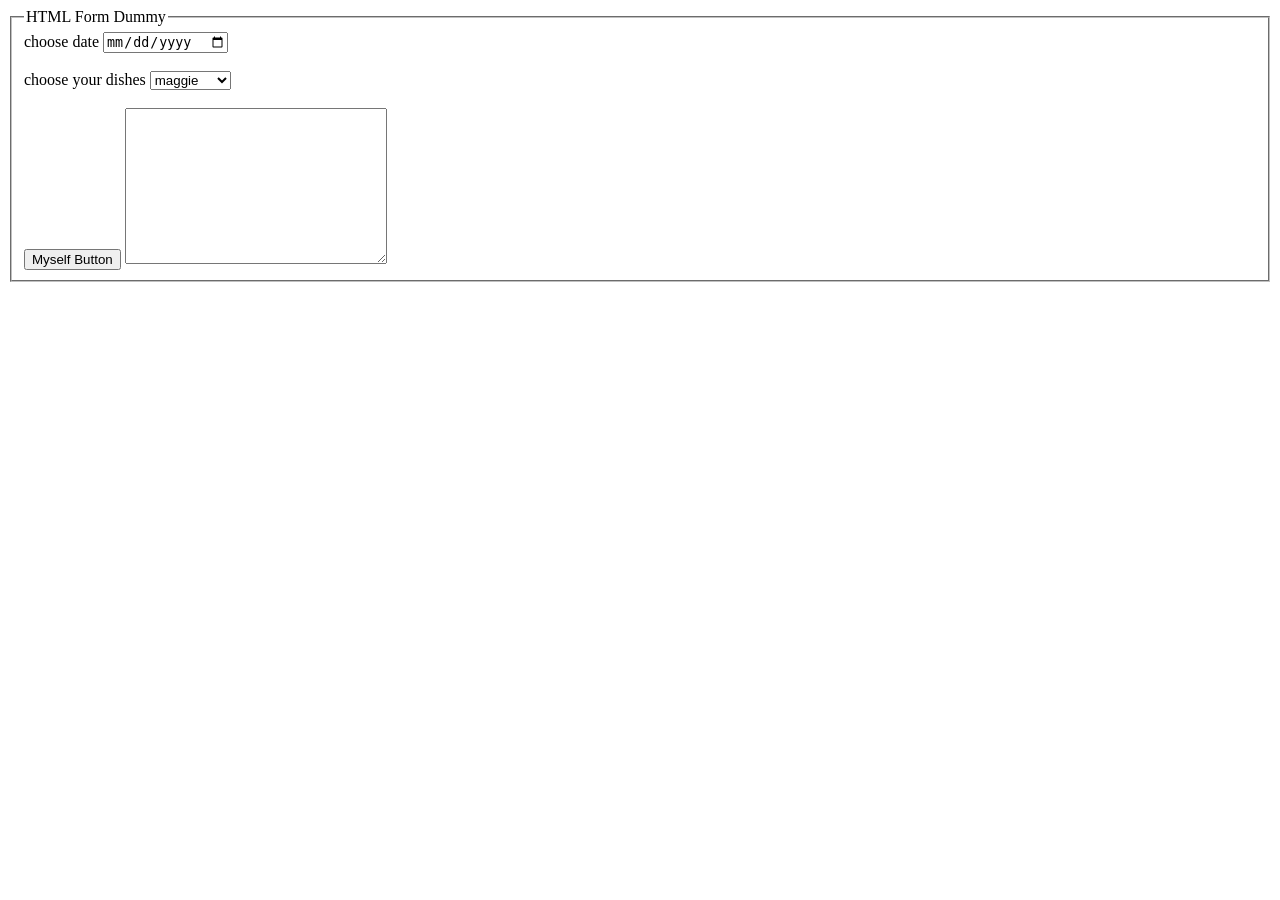
<file: index.html>
<!DOCTYPE html>
<html lang="en">
<head>
    <meta charset="UTF-8">
    <meta name="viewport" content="width=device-width, initial-scale=1.0">
    <title>Document</title>
</head>
<body>

    <form>
<fieldset>
    <legend>HTML Form Dummy</legend>
<label for="datepicker"> choose date</label>
        <input type="date" id ="datepicker">    
        <br>
        <br>   
        
        <label for="selector 1"> choose your dishes</label>
        <select name="dishes" id="selector 1">

            <option value="maggie"> maggie</option>

            <option value="kurkur"> kurkure</option>

            <option value="chiops">chips</option>

            <option value="sdkjfb">soya stick</option>
        </select>

        <br> 
        <br>
        
        <button> Myself Button</button>
       
        <textarea name="" id="" cols="30" rows="10"></textarea>

</fieldset>
        

        
    </form>
    
</body>
</html>
</file>
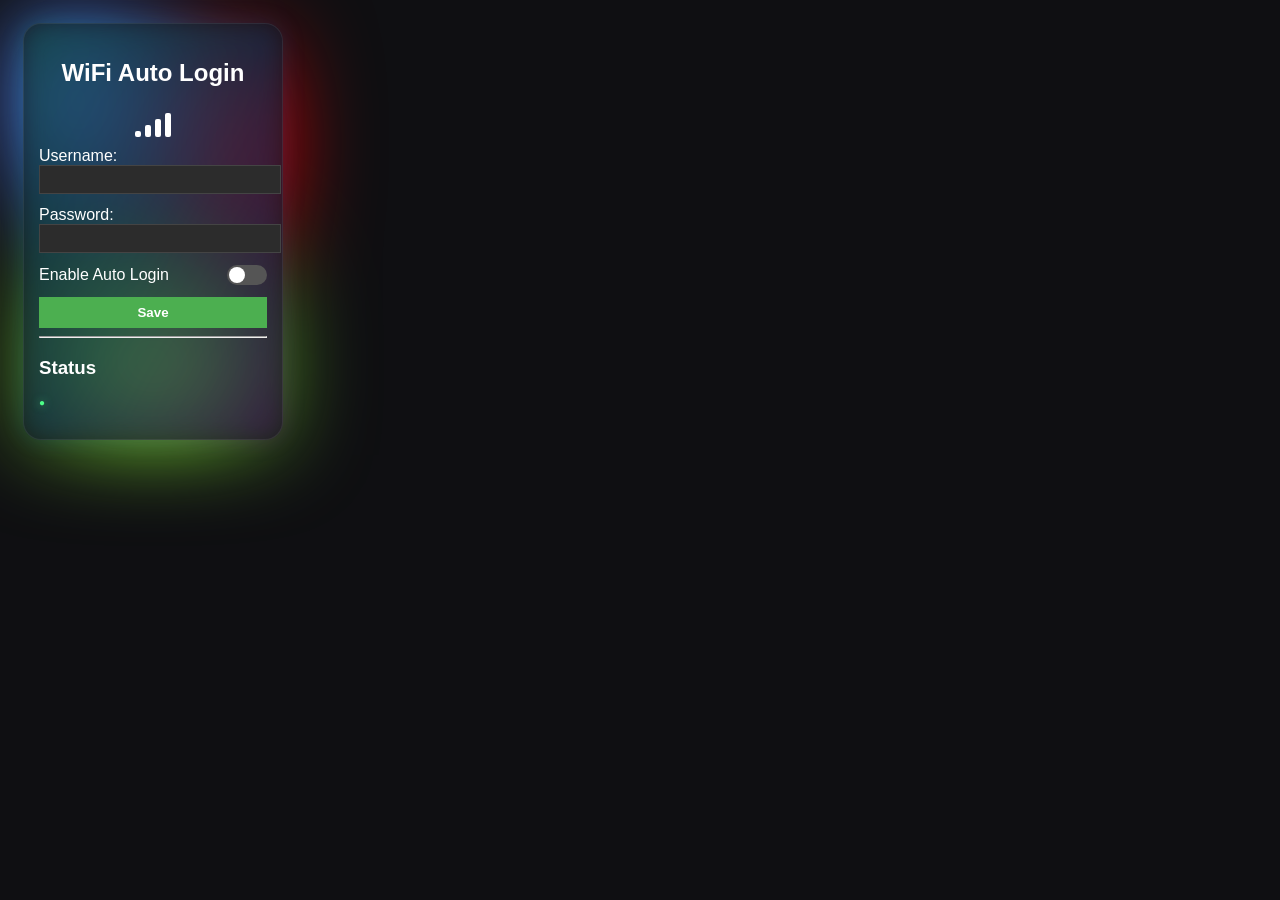
<file: popup.html>
<!DOCTYPE html>
<html>
<head>
    <meta charset="UTF-8">
    <link rel="stylesheet" href="styles.css">
</head>
<body>

<div id="container" class="status-checking">

    <h2>WiFi Auto Login</h2>

    <div id="wifi-signal">
        <span class="bar bar1"></span>
        <span class="bar bar2"></span>
        <span class="bar bar3"></span>
        <span class="bar bar4"></span>
    </div>

   

    <label for="username">
        Username:
        <input type="text" id="username">
    </label>

    <label for="password">
        Password:
        <input type="password" id="password">
    </label>

    <label class="toggle">
        <span>Enable Auto Login</span>
        <input type="checkbox" id="enabled">
        <span class="slider"></span>
    </label>

    <button id="save">Save</button>

    <hr>

    <h3>Status</h3>
    <p id="statusText" class="status-connected-text"></p>

 

</div>

<script src="popup.js"></script>

</body>
</html>
</file>
<file: styles.css>
body {
    font-family: Arial;
    padding: 15px;
    width: 260px;
    color: white;
    position: relative;
    overflow: hidden;

    background: #0f0f12;
}

body::before {
    content: "";
    position: absolute;
    inset: 0;
    z-index: -1;

    background:
        radial-gradient(circle at 20% 20%, rgba(83, 135, 255, 0.96), transparent 40%),
        radial-gradient(circle at 80% 30%, rgba(255, 0, 0, 0.814), transparent 40%),
        radial-gradient(circle at 50% 80%, #8fff39, transparent 50%);

    filter: blur(40px);
}



h2 {
    text-align: center;
}

input {
    width: 100%;
    margin-bottom: 12px;
    padding: 6px;
    background-color: #2c2c2c;
    border: 1px solid #444;
    color: white;
}

button {
    width: 100%;
    padding: 8px;
    background-color: #4CAF50;
    border: none;
    color: white;
    font-weight: bold;
    cursor: pointer;
}

button:hover {
    background-color: #45a049;
}

.status-checking {
    animation: pulse 2s infinite;
}

@keyframes pulse {
    0% { box-shadow: 0 0 5px rgba(255, 193, 7, 0.3); }
    50% { box-shadow: 0 0 20px rgba(255, 193, 7, 0.8); }
    100% { box-shadow: 0 0 5px rgba(255, 193, 7, 0.3); }
}

.status-connected {
    box-shadow: 0 0 15px rgba(40, 167, 69, 0.8);
    transition: all 0.4s ease;
    transform: scale(1.02);
}

.status-disconnected {
    box-shadow: 0 0 15px rgba(220, 53, 69, 0.8);
    animation: shake 0.4s;
}

@keyframes shake {
    0% { transform: translateX(0); }
    25% { transform: translateX(-4px); }
    50% { transform: translateX(4px); }
    75% { transform: translateX(-4px); }
    100% { transform: translateX(0); }
}

#container {
    position: relative;
    padding: 15px;
    border-radius: 18px;

    background: rgba(20, 20, 25, 0.6);
    backdrop-filter: blur(14px);

    border: 1px solid rgba(255, 255, 255, 0.08);

    transition: all 0.4s ease;
}

#container::after {
    content: "";
    position: absolute;
    inset: -1px;
    border-radius: 18px;

    background: linear-gradient(
        120deg,
        rgba(0,255,200,0.4),
        rgba(0,140,255,0.4),
        rgba(180,0,255,0.4)
    );

    filter: blur(12px);
    opacity: 0.4;
    z-index: -1;
}


@keyframes floatGradient {
    0% { transform: translateY(0px); }
    50% { transform: translateY(-10px); }
    100% { transform: translateY(0px); }
}

body::before {
    animation: floatGradient 8s ease-in-out infinite;
}


#wifi-signal {
    display: flex;
    justify-content: center;
    align-items: flex-end;
    gap: 4px;
    margin: 10px 0;
    height: 30px;
}

.bar {
    width: 6px;
    background: white;
    border-radius: 2px;
    transition: all 0.3s ease;
}

.bar1 { height: 6px; }
.bar2 { height: 12px; }
.bar3 { height: 18px; }
.bar4 { height: 24px; }

.status-checking .bar {
    animation: wave 1s infinite;
}

.status-checking .bar1 { animation-delay: 0s; }
.status-checking .bar2 { animation-delay: 0.2s; }
.status-checking .bar3 { animation-delay: 0.4s; }
.status-checking .bar4 { animation-delay: 0.6s; }

@keyframes wave {
    0%, 100% { transform: scaleY(0.5); opacity: 0.5; }
    50% { transform: scaleY(1.2); opacity: 1; }
}

.status-connected .bar {
    background: #28a745;
    transform: scaleY(1);
    opacity: 1;
}

.status-disconnected .bar {
    background: #dc3545;
    transform: scaleY(0.4);
    opacity: 0.5;
}

@keyframes connectedWave {
    0%   { transform: scaleY(0.9); opacity: 0.8; }
    50%  { transform: scaleY(1.1); opacity: 1; }
    100% { transform: scaleY(0.9); opacity: 0.8; }
}

.status-connected .bar {
   background: linear-gradient(to top, #28a745, #6cff8f);
    transform: scaleY(1);
    opacity: 1;
}

.status-connected .bar {
    position: relative;
    overflow: hidden;
    background: linear-gradient(to top, #28a745, #6cff8f);
    animation: connectedWave 1.2s infinite ease-in-out;
    box-shadow: 0 0 6px rgba(40, 167, 69, 0.7);
}

.status-connected .bar::after {
    content: "";
    position: absolute;
    top: 0;
    left: -100%;
    width: 100%;
    height: 100%;
    background: linear-gradient(
        120deg,
        transparent,
        rgba(255, 255, 255, 0.6),
        transparent
    );
    animation: shimmer 2s infinite;
}

@keyframes shimmer {
    0% { left: -100%; }
    100% { left: 100%; }
}

.status-connected .bar1 { animation-delay: 0s; }
.status-connected .bar2 { animation-delay: 0.15s; }
.status-connected .bar3 { animation-delay: 0.3s; }
.status-connected .bar4 { animation-delay: 0.45s; }

.toggle {
    display: flex;
    align-items: center;
    justify-content: space-between;
    margin-bottom: 12px;
    cursor: pointer;
}

.toggle input {
    display: none;
}

.slider {
    width: 40px;
    height: 20px;
    background: #555;
    border-radius: 20px;
    position: relative;
    transition: 0.3s;
}

/* Circle */
.slider::before {
    content: "";
    position: absolute;
    width: 16px;
    height: 16px;
    left: 2px;
    top: 2px;
    background: white;
    border-radius: 50%;
    transition: 0.3s;
}

/* ON STATE */
.toggle input:checked + .slider {
    background: #28a745;
}

/* Move circle */
.toggle input:checked + .slider::before {
    transform: translateX(20px);
}

/* ⏸ PAUSED STATE */
.status-paused {
    opacity: 0.6;
    filter: grayscale(40%);
}

.status-paused .bar {
    animation: none !important;
    background: #888;
    box-shadow: none;
}

/* 📜 LOG FADE-IN */
.log-item {
    opacity: 0;
    transform: translateY(8px);
    animation: fadeInUp 0.4s ease forwards;
}

@keyframes fadeInUp {
    to {
        opacity: 1;
        transform: translateY(0);
    }
}

/* 💧 RIPPLE EFFECT */
button {
    position: relative;
    overflow: hidden;
}

.ripple {
    position: absolute;
    border-radius: 50%;
    background: rgba(255, 255, 255, 0.5);
    transform: scale(0);
    animation: rippleEffect 0.6s linear;
    pointer-events: none;
}

@keyframes rippleEffect {
    to {
        transform: scale(4);
        opacity: 0;
    }
}

.status-connected-text {
    color: #4cff88;
    font-weight: 600;
    letter-spacing: 0.5px;
    text-transform: capitalize;
    
    display: flex;
    align-items: center;
    gap: 6px;

    text-shadow: 0 0 8px rgba(76, 255, 136, 0.6);
}

/* Add icon before text */
.status-connected-text::before {
    content: "●";
    font-size: 10px;
    color: #4cff88;
    animation: blink 1.5s infinite;
}

/* subtle pulse */
@keyframes blink {
    0%, 100% { opacity: 1; }
    50% { opacity: 0.4; }
}
</file>
